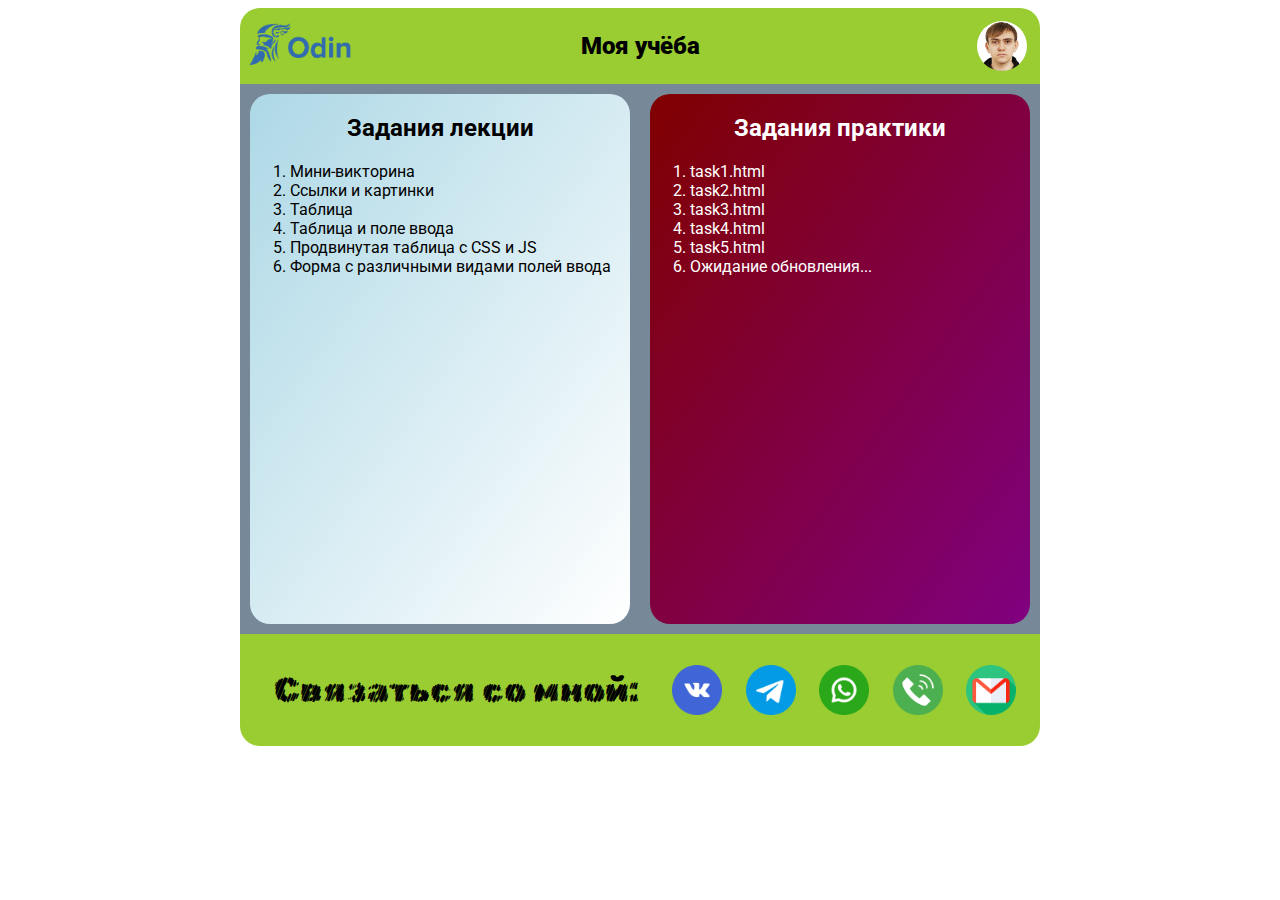
<file: index.html>
<!DOCTYPE html>
<html lang="en">

<head>
  <meta charset="UTF-8">
  <meta name="viewport" content="width=device-width, initial-scale=1.0">
  <link rel="stylesheet" href="css/styles.css">
  <title>Задания ТГУ|Домашняя страница</title>
</head>

<body>
  <div class="wrapper">
    <header>
      <div class="header-left">
        <a href="https://odin.study/ru/" target="_blank">
          <img class="header-logo" src="materials/images/logos/odin-logo.png" alt="site logo">
        </a>
      </div>
      <div class="header-middle">
        <p>Моя учёба</p>
      </div>
      <div class="header-right">
        <img class="header-pfp" src="materials/images/profile-pictures/My profile picture.png" alt="user's profile picture">
      </div>
    </header>
    <main>
      <section class="tasks">
        <div class="tasks-lecture container">
          <h2>Задания лекции</h2>
          <ol>
            <li><a href="html/mini_quiz.html">Мини-викторина</a></li>
            <li><a href="html/links_and_images.html">Ссылки и картинки</a></li>
            <li><a href="html/tables.htm">Таблица</a></li>
            <li><a href="html/table_with_input.html">Таблица и поле ввода</a></li>
            <li><a href="html/improved_js_table.html">Продвинутая таблица с CSS и JS</a></li>
            <li><a href="html/form_with_inputs.html">Форма с различными видами полей ввода</a></li>
            
          </ol>
        </div>
        <div class="tasks-practice container">
          <h2>Задания практики</h2>
          <ol>
            <li><a href="html/task1.html">task1.html</a></li>
            <li><a href="html/task2.html">task2.html</a></li>
            <li><a href="html/task3.html">task3.html</a></li>
            <li><a href="html/task4.html">task4.html</a></li>
            <li><a href="html/task5.html">task5.html</a></li>
            <li><a href="#">Ожидание обновления...</a></li>
          </ol>
        </div>
      </section>
    </main>
    <footer>
        <p>Связаться со мной:</p>
        <a href="https://vk.com/id397305041" target="_blank"><img src="materials/images/icons/VK icon.png" alt="Вконтакте"></a>
        <a href="https://t.me/marzhal7" target="_blank"><img src="materials/images/icons/telegram icon.png" alt="Телеграм"></a>
        <a href="https://wa.me/79990597671" target="_blank"><img src="materials/images/icons/whatsapp icon.png" alt="Вотсапп"></a>
        <a href="tel:+79990597671" target="_blank"><img src="materials/images/icons/telephone icon.png" alt="Позвонить мне"></a>
        <a href="mailto:zerrofront@gmail.com" target="_blank"><img src="materials/images/icons/gmail icon.png" alt="Gmail"></a>
    </footer>
  </div>
</body>

</html>
</file>
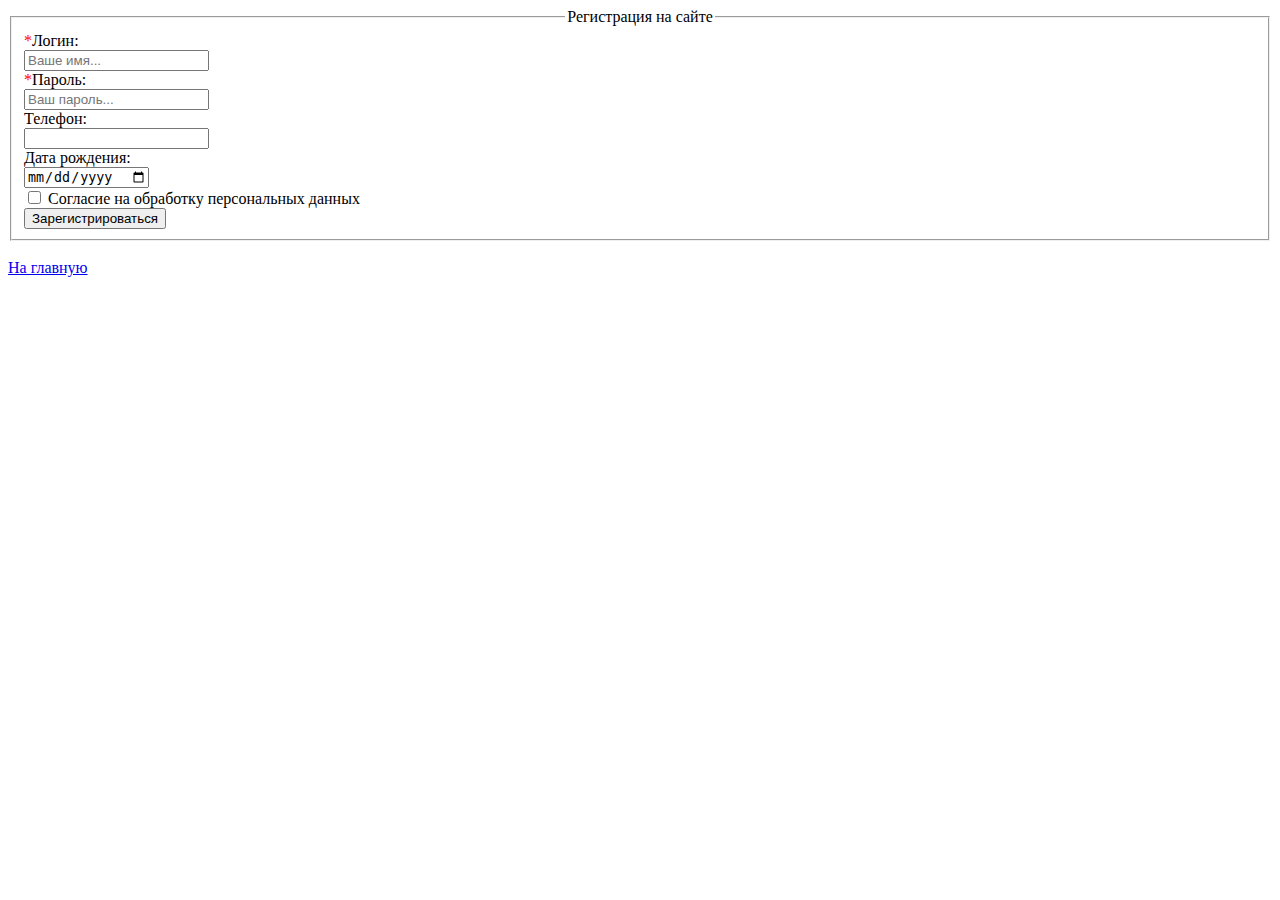
<file: html/form_with_inputs.html>
<!DOCTYPE html>
<html lang="en">

<head>
  <meta charset="UTF-8">
  <meta name="viewport" content="width=device-width, initial-scale=1.0">
  <style>
    span {
      color: red;
    }
  </style>
  <title>Лекция 29.04.24 часть 2</title>
</head>

<body>
  <form action="" method="">
    <fieldset>
      <legend align="center">Регистрация на сайте</legend>
      <label for="login"><span>*</span>Логин:</label><br>
      <input required type="text" id="login" placeholder="Ваше имя..."><br>
      <label for="pass"><span>*</span>Пароль:</label><br>
      <input required type="password" id="pass" placeholder="Ваш пароль..."><br>
      <!--+7(999)059-76-71-->
      <label for="phone">Телефон:</label><br>
      <input required type="tel" id="phone" pattern="^7-[0-9]{3}-[0-9]{3}-[0-9]{2}-[0-9]{2}" title="7-XXX-XXX-XX-XX"><br>
      <label for="dt">Дата рождения:</label><br>
      <input type="date" id="dt"><br>
      <input type="checkbox" id="check">
      <label for="check">Согласие на обработку персональных данных</label><br>
      <!-- <input type="submit"> -->
      <button type="submit">Зарегистрироваться</button><br>
    </fieldset>
  </form><br>
  <nav class="user-navigation container">
    <a href="../index.html">На главную</a>
  </nav>
</body>

</html>
</file>
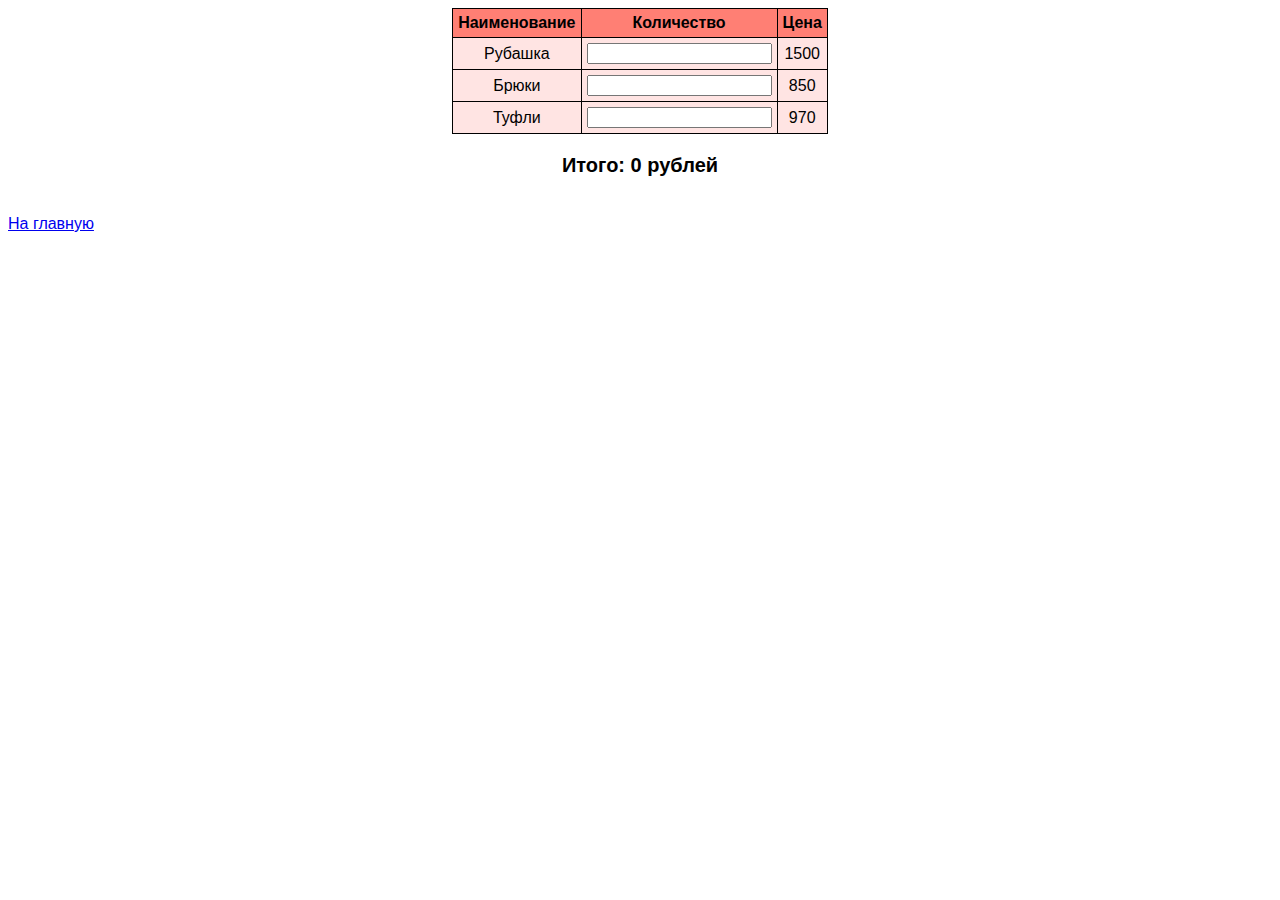
<file: html/improved_js_table.html>
<!DOCTYPE html>
<html lang="en">

<head>
  <meta charset="UTF-8">
  <meta name="viewport" content="width=device-width, initial-scale=1.0">
  <link rel="stylesheet" href="../css/improved_js_table.css">
  <title>Продвинутая таблица</title>
</head>

<body>

  <table class="myTable" align="center">
    <thead>
      <tr>
        <th>Наименование</th>
        <th>Количество</th>
        <th>Цена</th>
      </tr>
    </thead>
    <tbody>
      <tr>
        <td>Рубашка</td>
        <td><input type="number" min="0"></td>
        <td class="price">1500</td>
      </tr>
      <tr>
        <td>Брюки</td>
        <td><input type="number" min="0"></td>
        <td class="price">850</td>
      </tr>
      <tr>
        <td>Туфли</td>
        <td><input type="number" min="0"></td>
        <td class="price">970</td>
      </tr>
    </tbody>
  </table>
  <p class="totalPrice" align="center">Итого:</p><br>
  <nav class="user-navigation container">
    <a href="../index.html">На главную</a>
  </nav>


  <script src="../js/improved_js_table.js"></script>
</body>

</html>
</file>
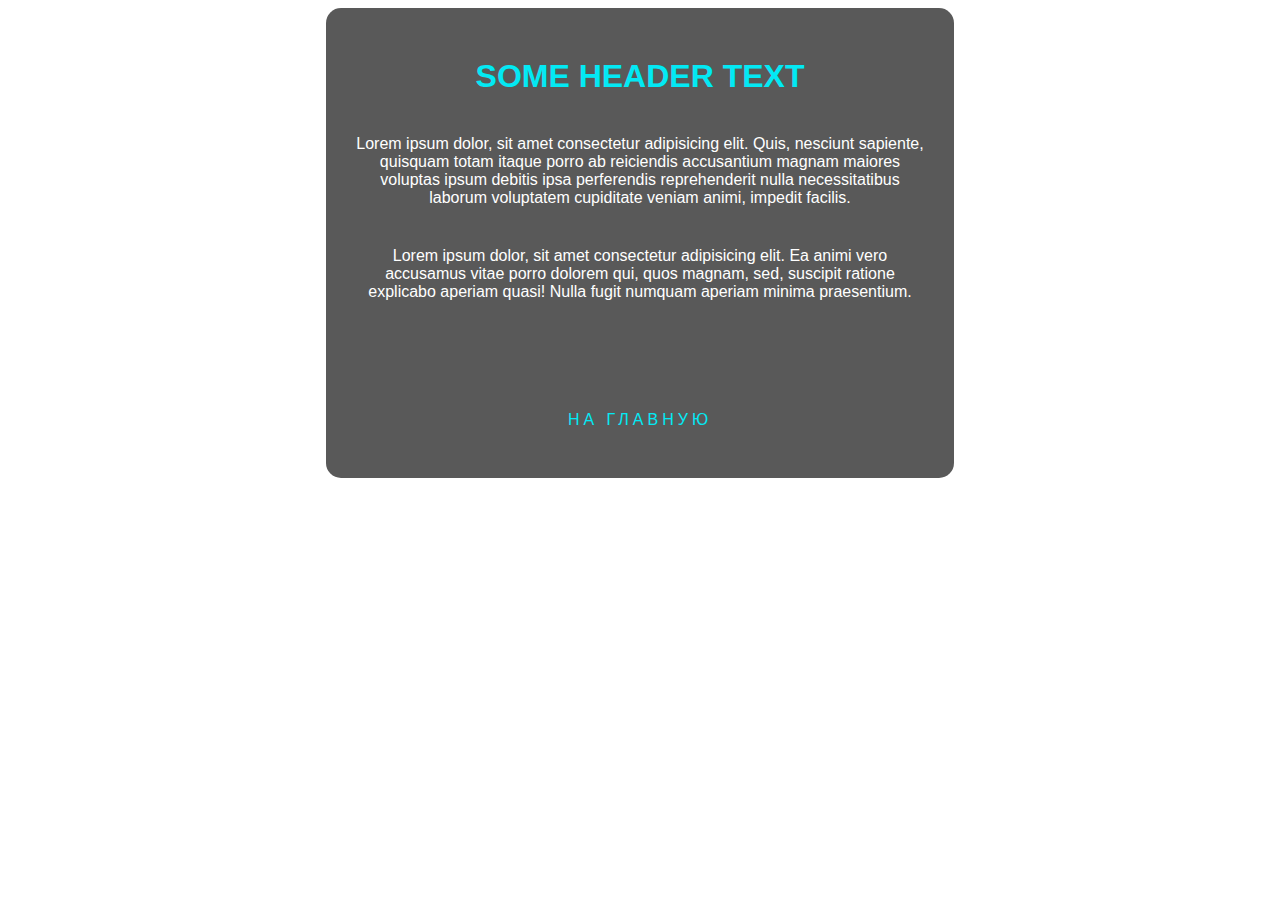
<file: html/landing1.html>
<!DOCTYPE html>
<html lang="en">

<head>
  <meta charset="UTF-8">
  <meta name="viewport" content="width=device-width, initial-scale=1.0">
  <link rel="stylesheet" href="../css/landing1.css">
  <title>04.05.24 Домашнее задание</title>
</head>

<body>
  <div class="wrapper">
    <h1>Some header text</h1>
    <p>Lorem ipsum dolor, sit amet consectetur adipisicing elit. Quis, nesciunt sapiente, quisquam totam itaque porro ab reiciendis accusantium magnam maiores voluptas ipsum debitis ipsa perferendis reprehenderit nulla necessitatibus laborum voluptatem cupiditate veniam animi, impedit facilis.</p>
    <p>Lorem ipsum dolor, sit amet consectetur adipisicing elit. Ea animi vero accusamus vitae porro dolorem qui, quos magnam, sed, suscipit ratione explicabo aperiam quasi! Nulla fugit numquam aperiam minima praesentium.</p>
    <nav class="user-navigation container">
      <a href="../index.html">
      <span></span>
      <span></span>
      <span></span>
      <span></span>
      На главную
      </a>
    </nav>
  </div>
</body>

</html>
</file>
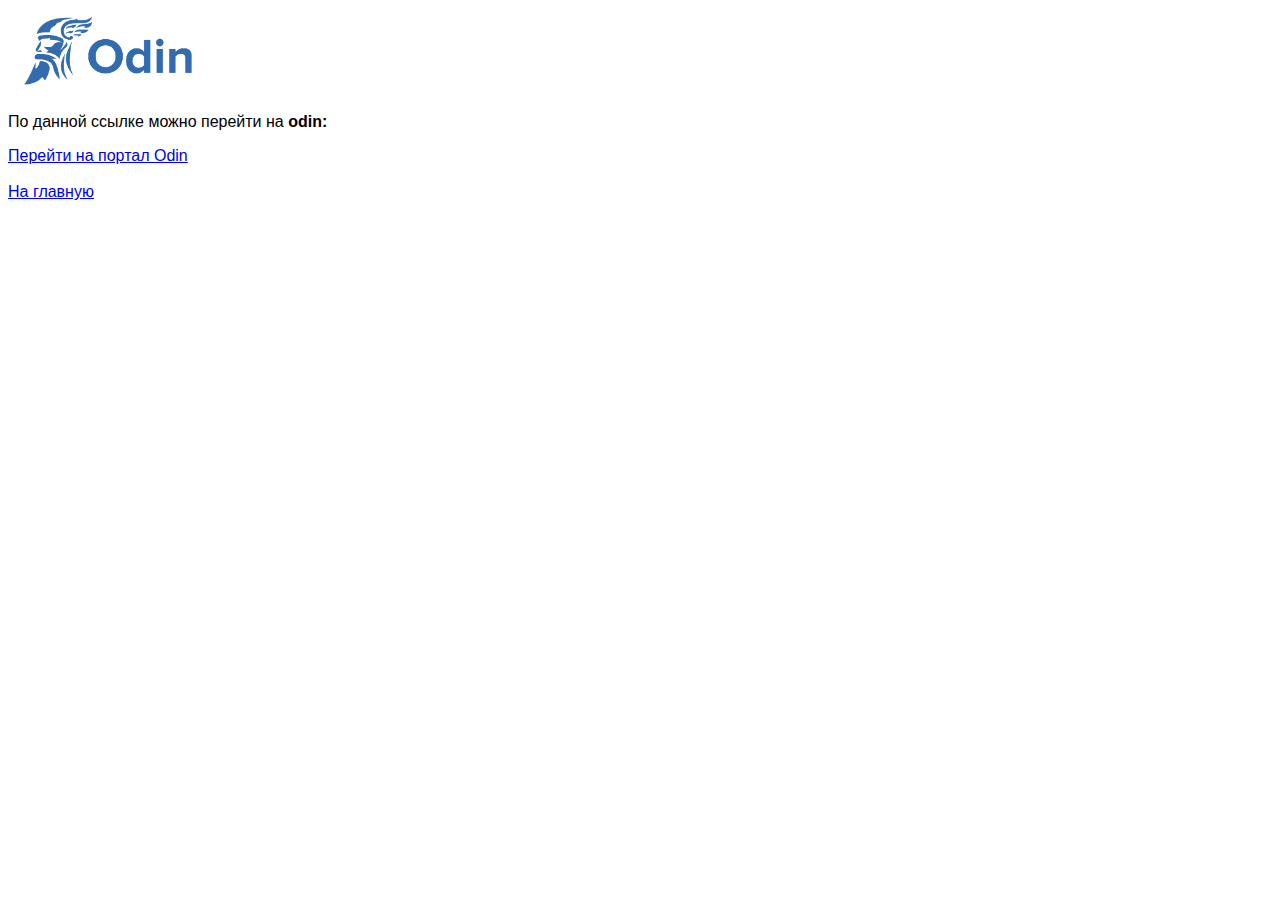
<file: html/links_and_images.html>
<!DOCTYPE html>
<html lang="en">

<head>
  <meta charset="UTF-8">
  <meta name="viewport" content="width=device-width, initial-scale=1.0">
  <style>
    * {
      font-family: Arial;
    }
  </style>
  <title>Изображения и ссылки (Першогуба)</title>
</head>

<body>
  <a href="https://odin.study/ru/" target="_blank"><img src="../materials/images/logos/odin-logo.png" alt="Логотип одина" width="200px"></a>
  <p>По данной ссылке можно перейти на <b>odin:</b></p>
  <a href="https://odin.study/ru/">Перейти на портал Odin</a><br><br>

  <nav class="user-navigation container">
    <a href="../index.html">На главную</a>
  </nav>
</body>

</html>
</file>
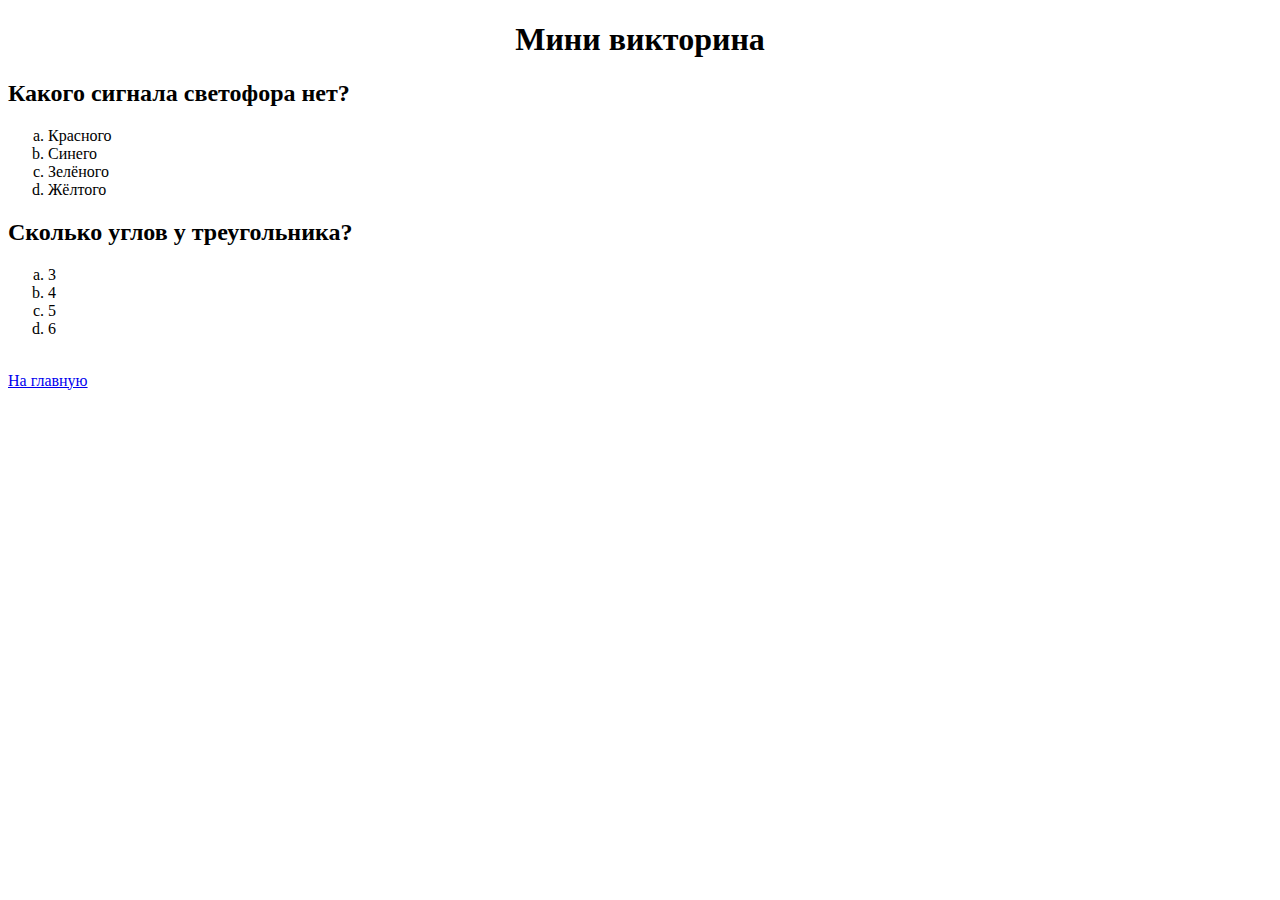
<file: html/mini_quiz.html>
<!DOCTYPE html>
<html lang="en">
<head>
    <meta charset="UTF-8">
    <meta name="viewport" content="width=device-width, initial-scale=1.0">
    <title>Мини викторина (Першогуба)</title>
</head>
<body>
    <h1 align="center"> Мини викторина</h1>
    <h2>Какого сигнала светофора нет?</h2>
    <ol type="a">
      <li>Красного</li>
      <li>Синего</li>
      <li>Зелёного</li>
      <li>Жёлтого</li>
    </ol>
    <h2>Сколько углов у треугольника?</h2>
    <ol type="a">
      <li>3</li>
      <li>4</li>
      <li>5</li>
      <li>6</li>
    </ol><br>
    <nav class="user-navigation container">
      <a href="../index.html">На главную</a>
    </nav>

</body>
</html>
</file>
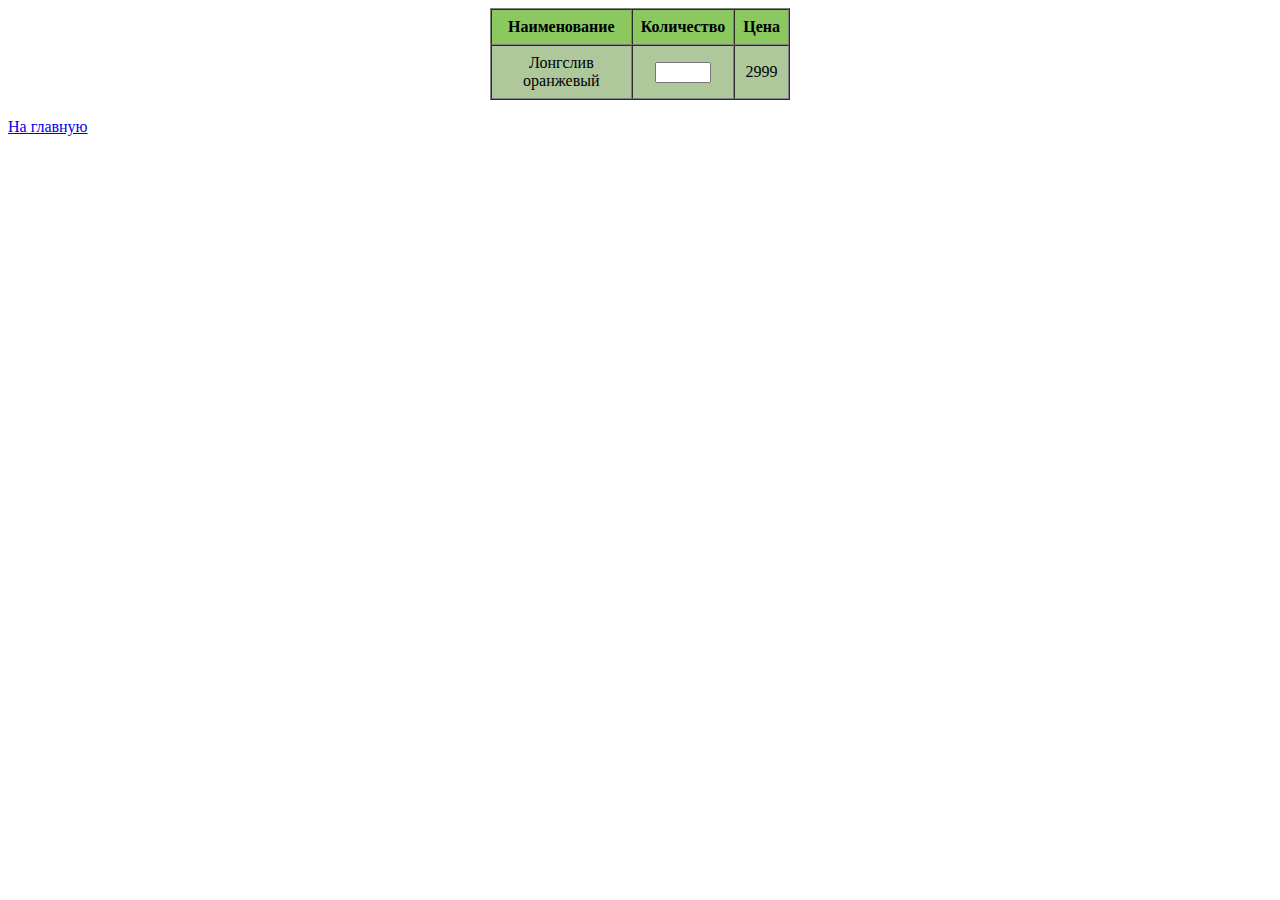
<file: html/table_with_input.html>
<!DOCTYPE html>
<html lang="en">

<head>
  <meta charset="UTF-8">
  <meta name="viewport" content="width=device-width, initial-scale=1.0">
  <title>Лекция 29.04.24 часть 1</title>
</head>

<body>

  <table border="1" cellspacing="0" align="center"
  width=300 cellpadding=8>
    <thead bgcolor="#8BC860">
      <th>Наименование</th>
      <th>Количество</th>
      <th>Цена</th>
    </thead>
    <tbody align="center" bgcolor="#AEC89C">
      <tr>
        <td>Лонгслив оранжевый</td>
        <td><input type="number" min="0" max="10"></td>
        <td>2999</td>
      </tr>
    </tbody>
  </table><br>
  <nav class="user-navigation container">
    <a href="../index.html">На главную</a>
  </nav>
</body>

</html>
</file>
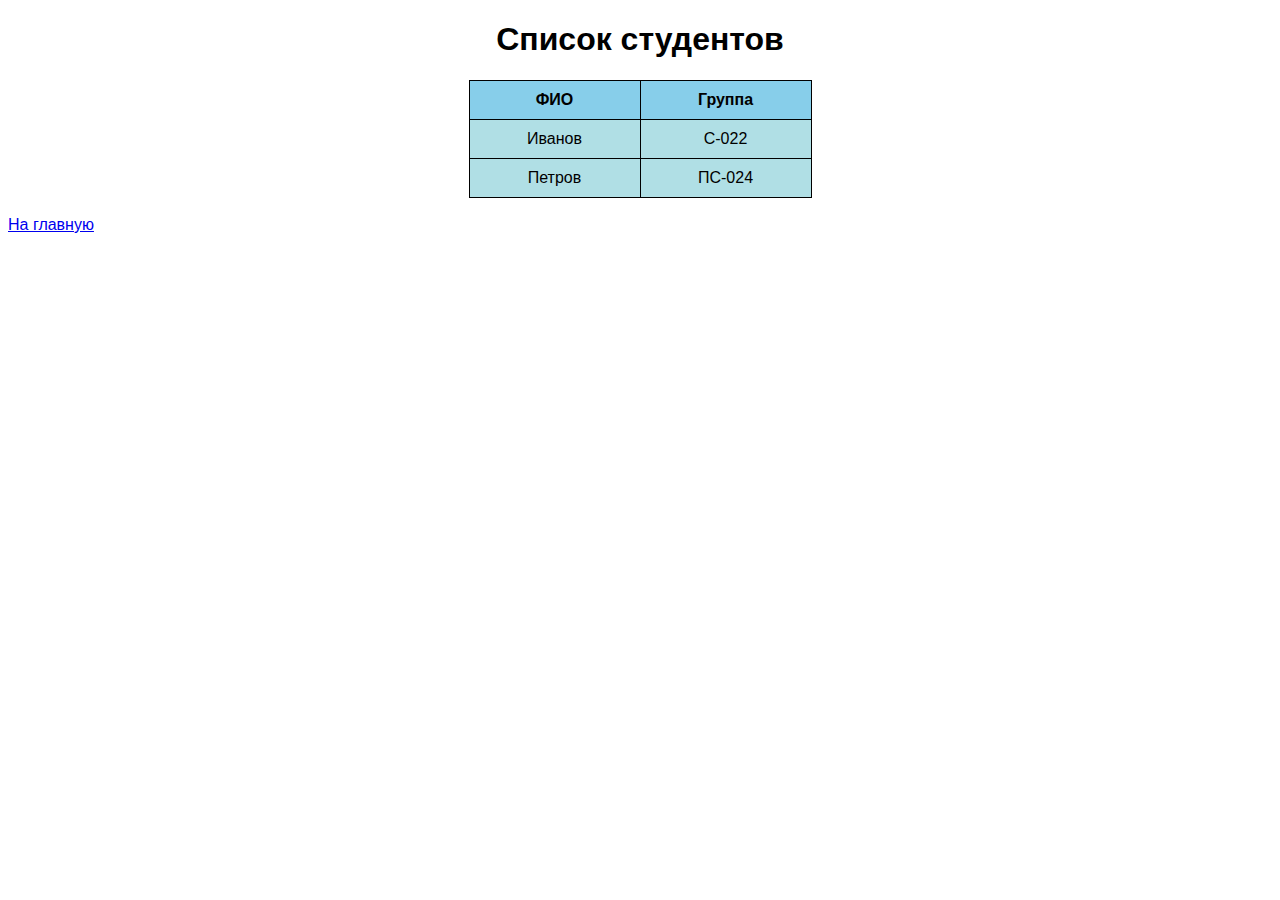
<file: html/tables.htm>
<!DOCTYPE html>
<html lang="en">

<head>
  <meta charset="UTF-8">
  <meta name="viewport" content="width=device-width, initial-scale=1.0">
  <style>
    *{
      font-family: Arial, Helvetica, sans-serif;
    }
    th,td{
      padding: 10px;
      border: 1px solid black;
    }
  </style>
  <title>Таблицы (Першогуба)</title>
</head>

<body>
  <h1 align="center">Список студентов</h1>
  <table align="center" bgcolor="#b0dfe5" style="
    border-collapse:collapse;
    text-align: center;
    ">
    <tr bgcolor="#87ceea">
      <th width="150">ФИО</th>
      <th width ="150">Группа</th>
    </tr>
    <tr>
      <td>Иванов</td>
      <td>С-022</td>
    </tr>
    <tr>
      <td>Петров</td>
      <td>ПС-024</td>
    </tr>
  </table><br>
  <nav class="user-navigation container">
    <a href="../index.html">На главную</a>
  </nav>
</body>

</html>
</file>
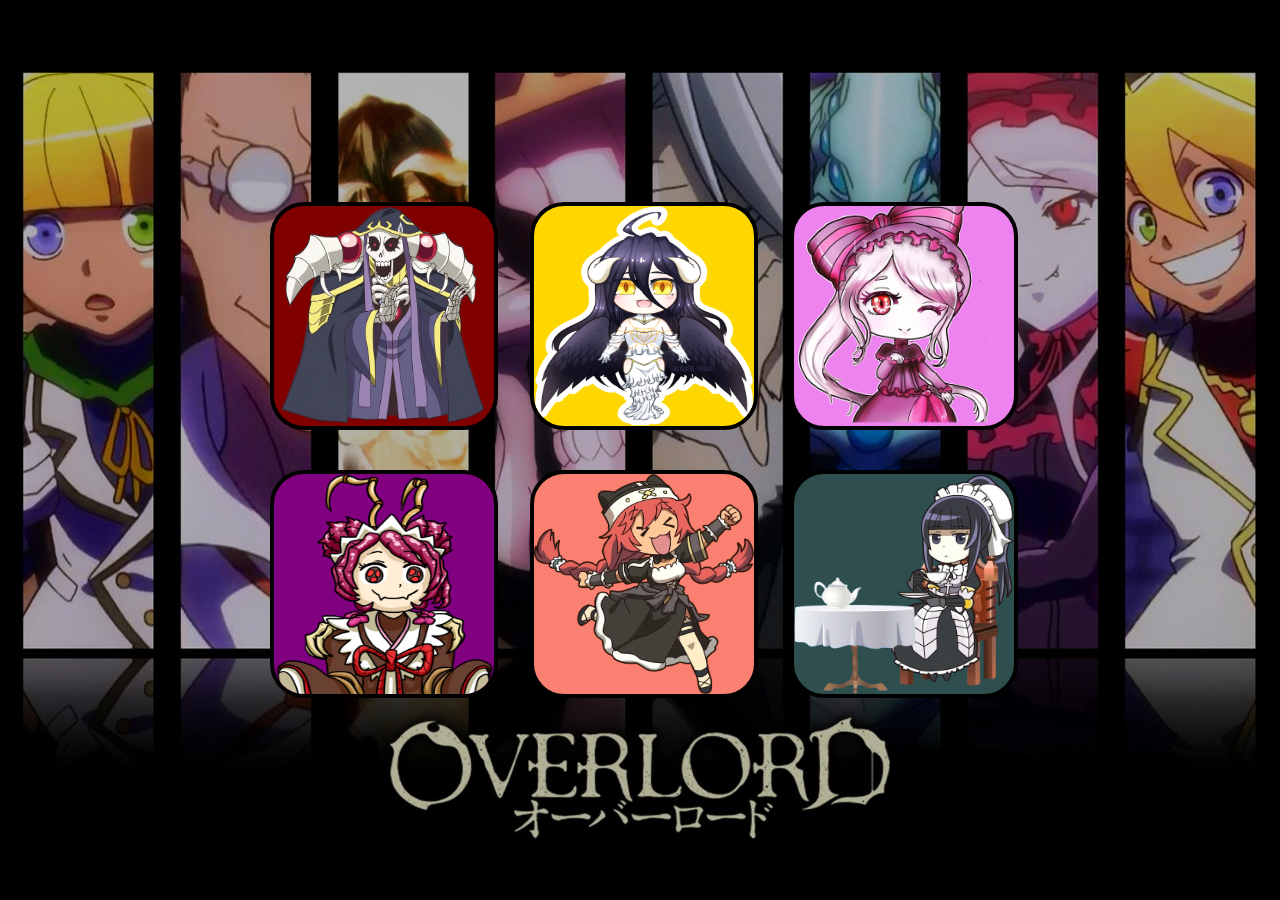
<file: html/task3.html>
<!DOCTYPE html>
<html lang="en">

<head>
  <meta charset="UTF-8">
  <meta name="viewport" content="width=device-width, initial-scale=1.0">
  <link rel="stylesheet" href="../css/reset.css">
  <link rel="stylesheet" href="../css/task3.css">
  <title>Першогуба практическое задание 2</title>
</head>

<body>
  <main>
    <section class="grid">
      <div class="grid-slot">
        <div class="grid-slot-mask">
          <h3>Ainz Ooal Gown</h3>
          <p>Аинз Оал Гоун (アインズ・ウール・ゴウン), ранее известный как Момонга (モモンガ), — главный герой серии Overlord.</p>
        </div>
        <div class="grid-slot-img">
          <img src="../materials/images/content-images/Ainz_chibi.png" alt="Картинка в галерее">
        </div>
      </div>
      <div class="grid-slot">
        <div class="grid-slot-mask">
          <h3>Альбедо</h3>
          <p>Смотритель Стражей этажей Великой Гробницы Назарик, которая руководит деятельностью семи Стражей этажей и
            занимает самый высокий пост среди всех НИП в Назарике.</p>
        </div>
        <div class="grid-slot-img">
          <img src="../materials/images/content-images/Albedo_chibi.png" alt="Картинка в галерее">
        </div>
      </div>
      <div class="grid-slot">
        <div class="grid-slot-mask">
          <h3>Шалтир</h3>
          <p>Шалтир Бладфоллен (シャルティア・ブラッドフォールン) является Истинным Вампиром и Стражем первых трёх этажей Великой
            Гробницы Назарик. Её создателем был известный член гильдии Перорончино.</p>
        </div>
        <div class="grid-slot-img">
          <img src="../materials/images/content-images/Shalltear_chibi.png" alt="Картинка в галерее">
        </div>
      </div>
      <div class="grid-slot">
        <div class="grid-slot-mask">
          <h3>Энтома</h3>
          <p>Энтома Василиса Дзета (エントマ・ヴァシリッサ・ゼータ, εντομα・βασιλισσα・ζ) одна из Плеяд Шести Звёзд, группы боевых
            горничных в Великой Гробнице Назарик. Она была создана Гэндзиро.</p>
        </div>
        <div class="grid-slot-img">
          <img src="../materials/images/content-images/Entoma_chibi.png" alt="Картинка в галерее">
        </div>
      </div>
      <div class="grid-slot">
        <div class="grid-slot-mask">
          <h3>Люпус Регина</h3>
          <p>Люпус Регина Бета (ルプスレギナ・ベータ, Lupus regina(в переводе с латыни "Королева Волков")・β) одна из Плеяд Шести
            Звёзд, группы боевых горничных в Великой Гробнице Назарик. Была создана Королём Зверей Меконгавой.</p>
        </div>
        <div class="grid-slot-img">
          <img src="../materials/images/content-images/Lupus_Regina_chibi.png" alt="Картинка в галерее">
        </div>
      </div>
      <div class="grid-slot">
        <div class="grid-slot-mask">
          <h3>Наберал Гамма</h3>
          <p>Наберал Гамма (ナーベラル・ガンマ, Narberal・Γ) одна из Плеяд Шести Звёзд, группы боевых горничных в Великой Гробнице
            Назарик. Она создана Нисики Энраем.</p>
        </div>
        <div class="grid-slot-img">
          <img src="../materials/images/content-images/Nabiralgamma_chibi.png" alt="Картинка в галерее">
        </div>
      </div>
    </section>
  </main>
  <script src="../js/task3.js"></script>
</body>

</html>
</file>
<file: css/styles.css>
@import url('https://fonts.googleapis.com/css2?family=Roboto:ital,wght@0,100;0,300;0,400;0,500;0,700;0,900;1,100;1,300;1,400;1,500;1,700;1,900&display=swap');
@import url('https://fonts.googleapis.com/css2?family=Rubik+Marker+Hatch&display=swap');

body {
  font-family: 'Roboto', sans-serif;
  display: flex;
  justify-content: center;
}

.wrapper {
  width: 800px;
}

header {
  background-color: yellowgreen;
  border-radius: 20px 20px 0 0;
  display: flex;
  justify-content: space-between;
  align-items: center;
}

header>div {
  display: flex;
  width: 130px;
}

.header-left {
  justify-content: left;
}

.header-middle {
  justify-content: center;
}

.header-right {
  justify-content: right;
}

.header-logo {
  max-width: 120px;
}

header p {
  font-size: 24px;
  font-weight: 900;
}

.header-pfp {
  border-radius: 50%;
  max-width: 50px;
  margin-right: 13px;
}

main {
  display: flex;
  background-color: antiquewhite;
}

footer {
  font-family: "Rubik Marker Hatch", sans-serif;
  font-size: 35px;
  background-color: yellowgreen;
  border-radius: 0 0 20px 20px;
  display: flex;
  justify-content: space-evenly;
  align-items: center;

  @media(max-width: 426px) {
    font-size: 20px;
  }
}

footer img {
  width: 50px;
}

footer img:last-child {
  margin-right: 10px;
}

footer a {
  border-radius: 50%;
  height: 50px;
  width: 50px;
}

footer a:hover {
  border: 2px black dashed;
}

footer p {
  margin-left: 10px;
  margin-right: 10px;
}

.container {
  width: 50%;
  border-radius: 20px;
  margin: 10px;
}

.container>h2 {
  text-align: center;
  margin-left: 0;
}

.tasks {
  width: 100%;
  min-height: 210px;
  height: 550px;
  display: flex;
  justify-content: space-between;
  background-color: lightslategrey;
  @media(max-width: 426px) {
    flex-direction: column;
    height: auto;
  }
}

.tasks-lecture {
  background: linear-gradient(to bottom right, lightblue, white);
  @media(max-width: 426px) {
    width: auto;
  }
}

.tasks-lecture a {
  text-decoration: none;
  color: black;
}

.tasks-lecture li {
  color: black;
}

.tasks-lecture a:hover,
.tasks-practice a:hover {
  text-decoration: underline;
}

.tasks-practice {
  background: linear-gradient(to bottom right, maroon, purple);
  @media(max-width: 426px) {
    width: auto;
  }
}

.tasks-practice a {
  text-decoration: none;
  color: white;
}

.tasks-practice li {
  color: white;
}

.tasks-practice h2 {
  color: white;
}
</file>
<file: css/improved_js_table.css>
body{
  font-family: Arial, Helvetica, sans-serif;
}
.myTable{
  background-color:#ffe4e3 ;
  text-align: center;
  vertical-align: middle;
  border: 1px solid black;
  border-collapse: collapse;
}
.myTable thead{
  background-color: #ff7f74;
}
.myTable th, .myTable td{
  padding: 5px;
  border: 1px solid black;
}
.totalPrice{
  font-weight: 900;
  font-size: 20px;
}
</file>
<file: css/landing1.css>
body {
  display: flex;
  justify-content: center;
  font-family: 'Arial';
  background: url('https://odinkeane.github.io/skillfactory-task1/background.jpg');
}

.wrapper {
  text-align: center;
  width: 45%;
  padding: 50px 30px 0px 30px;
  border-radius: 15px;
  background-color: rgba(0, 0, 0, 0.65);
}

.wrapper p {
  margin-top: 40px;
  margin-bottom: 0;
  color: white;
}

.wrapper h1 {
  margin: 0;
  text-transform: uppercase;
  color: #03e9f4;
}

/*стилизация ссылки в красивую кнопку*/
a {
  position: relative;
  display: inline-block;
  padding: 10px 20px;
  color: #03e9f4;
  font-size: 16px;
  text-decoration: none;
  text-transform: uppercase;
  overflow: hidden;
  transition: .5s;
  margin-top: 100px;
  margin-bottom: 35px;
  letter-spacing: 4px;
}

a:hover {
  background: #03e9f4;
  color: white;
  border-radius: 5px;
  box-shadow: 0 0 5px #03e9f4,
    0 0 25px #03e9f4,
    0 0 50px #03e9f4,
    0 0 100px #03e9f4;
}

a:active {
  background: #03e9f4;
  color: white;
  border-radius: 5px;
  box-shadow: 0 0 5px #03e9f4,
    0 0 25px #03e9f4,
    0 0 50px #03e9f4,
    0 0 100px #03e9f4;
}

a span {
  position: absolute;
  display: block;
}

a span:nth-child(1) {
  top: 0;
  left: -100%;
  height: 2px;
  width: 100%;
  background: linear-gradient(90deg, transparent, #03e9f4);
  animation: upAnim 1s linear infinite;
}

@keyframes upAnim {
  0% {
    left: -100%;
  }

  50%,
  100% {
    left: 100%;
  }
}

a span:nth-child(2) {
  top: -100%;
  right: 0;
  width: 2px;
  height: 100%;
  background: linear-gradient(180deg, transparent, #03e9f4);
  animation: rightAnim 1s linear infinite;
  animation-delay: .25s;
}

@keyframes rightAnim {
  0% {
    top: -100%;
  }

  50%,
  100% {
    top: 100%;
  }
}

a span:nth-child(3) {
  bottom: 0;
  right: -100%;
  width: 100%;
  height: 2px;
  background: linear-gradient(270deg, transparent, #03e9f4);
  animation: downAnim 1s linear infinite;
  animation-delay: .5s;
}

@keyframes downAnim {
  0% {
    right: -100%;
  }

  50%,
  100% {
    right: 100%;
  }
}

a span:nth-child(4) {
  bottom: -100%;
  left: 0;
  width: 2px;
  height: 100%;
  background: linear-gradient(360deg, transparent, #03e9f4);
  animation: leftAnim 1s linear infinite;
  animation-delay: .75s;
}

@keyframes leftAnim {
  0% {
    bottom: -100%;
  }

  50%,
  100% {
    bottom: 100%;
  }
}
</file>
<file: css/task3.css>
@import url('https://fonts.googleapis.com/css2?family=Vollkorn+SC:wght@400;600;700;900&family=Vollkorn:ital,wght@0,400..900;1,400..900&display=swap');

body {
  background: linear-gradient(rgba(0, 0, 0, 0.3), rgba(0, 0, 0, 0.3)), url("../materials/images/content-images/Default_overlord_background.jpg");
  background-repeat: no-repeat;
  background-position: center;
  background-size: contain;
  background-color: black;
}

main {
  display: flex;
  height: 100vh;
  justify-content: center;
  align-items: center;
}

h3 {
  font-family: 'Vollkorn';
  font-weight: 900;
  font-size: 24px;
  text-transform: uppercase;
  color: black;
  margin-left: 20px;
  margin-right: 15px;
}

p {
  font-family: 'Vollkorn+SC';
  font-weight: 700;
  font-size: 14px;
  margin: 10px 20px 15px 20px;
  color: #fff;
}

.grid {
  display: grid;
  grid-template-columns: repeat(3, 220px);
  gap: 40px;
}
  
.grid-slot {
  width: 220px;
  height: 220px;
  border-radius: 15%;
  position: relative;
  overflow: hidden;
  cursor: pointer;
  border: 4px solid black;
}

.grid-slot:nth-child(1) {
  background-color: maroon;
}

.grid-slot:nth-child(2) {
  background-color: gold;
}

.grid-slot:nth-child(3) {
  background-color: violet;
}

.grid-slot:nth-child(4) {
  background-color: purple;
}

.grid-slot:nth-child(5) {
  background-color: salmon;
}

.grid-slot:nth-child(6) {
  background-color: darkslategray;
}

.grid-slot:hover .grid-slot-mask {
  bottom: 0;
  left: 0;
  transition: 1s;
  animation: background_appear 1s linear;
  animation-fill-mode: forwards;
  cursor: pointer;
}

.grid-slot:hover h3 {
  color: black;
  opacity: 0;
  animation: h3_appear 1s linear;
  animation-delay: 1s;
  animation-fill-mode: forwards;
}

.grid-slot:hover p {
  color: #fff;
  opacity: 0;
  animation: p_appear 1s linear;
  animation-delay: 1s;
  animation-fill-mode: forwards;
}

.grid-slot-mask {
  position: absolute;
  z-index: 2;
  display: flex;
  flex-direction: column;
  justify-content: flex-end;
  height: 101%;
  width: 101%;
  background-color: rgba(255, 255, 255, 0.70);
  bottom: -100%;
  left: -100%;

}

.grid-slot-img {
  position: absolute;
  z-index: 1;
  height: 100%;
  width: 100%;
  overflow: hidden;
}

.grid-slot-img img {
  width: 100%;
  height: 100%;
}

@keyframes background_appear {
  0% {
    background-color: rgba(128, 128, 128, 0);
    border-top-right-radius: 0;
  }

  50% {
    background-color: rgba(128, 128, 128, 0.5);
    border-top-right-radius: 10%;
  }

  100% {
    background-color: rgba(128, 128, 128, 0.7);
    border-top-right-radius: 15%;
  }
}

@keyframes p_appear {
  0% {
    color: #fff;
    opacity: 0;
  }

  25% {
    color: #fff;
    opacity: 0.25;
  }

  50% {
    color: #fff;
    opacity: 0.5;
  }

  75% {
    color: #fff;
    opacity: 0.75;
  }

  100% {
    color: #fff;
    opacity: 1;
  }
}

@keyframes h3_appear {

  0% {
    color: black;
    opacity: 0;
  }

  25% {
    color: black;
    opacity: 0.25;
  }

  50% {
    color: black;
    opacity: 0.5;
  }

  75% {
    color: black;
    opacity: 0.75;
  }

  100% {
    color: black;
    opacity: 1;
  }
}
</file>
